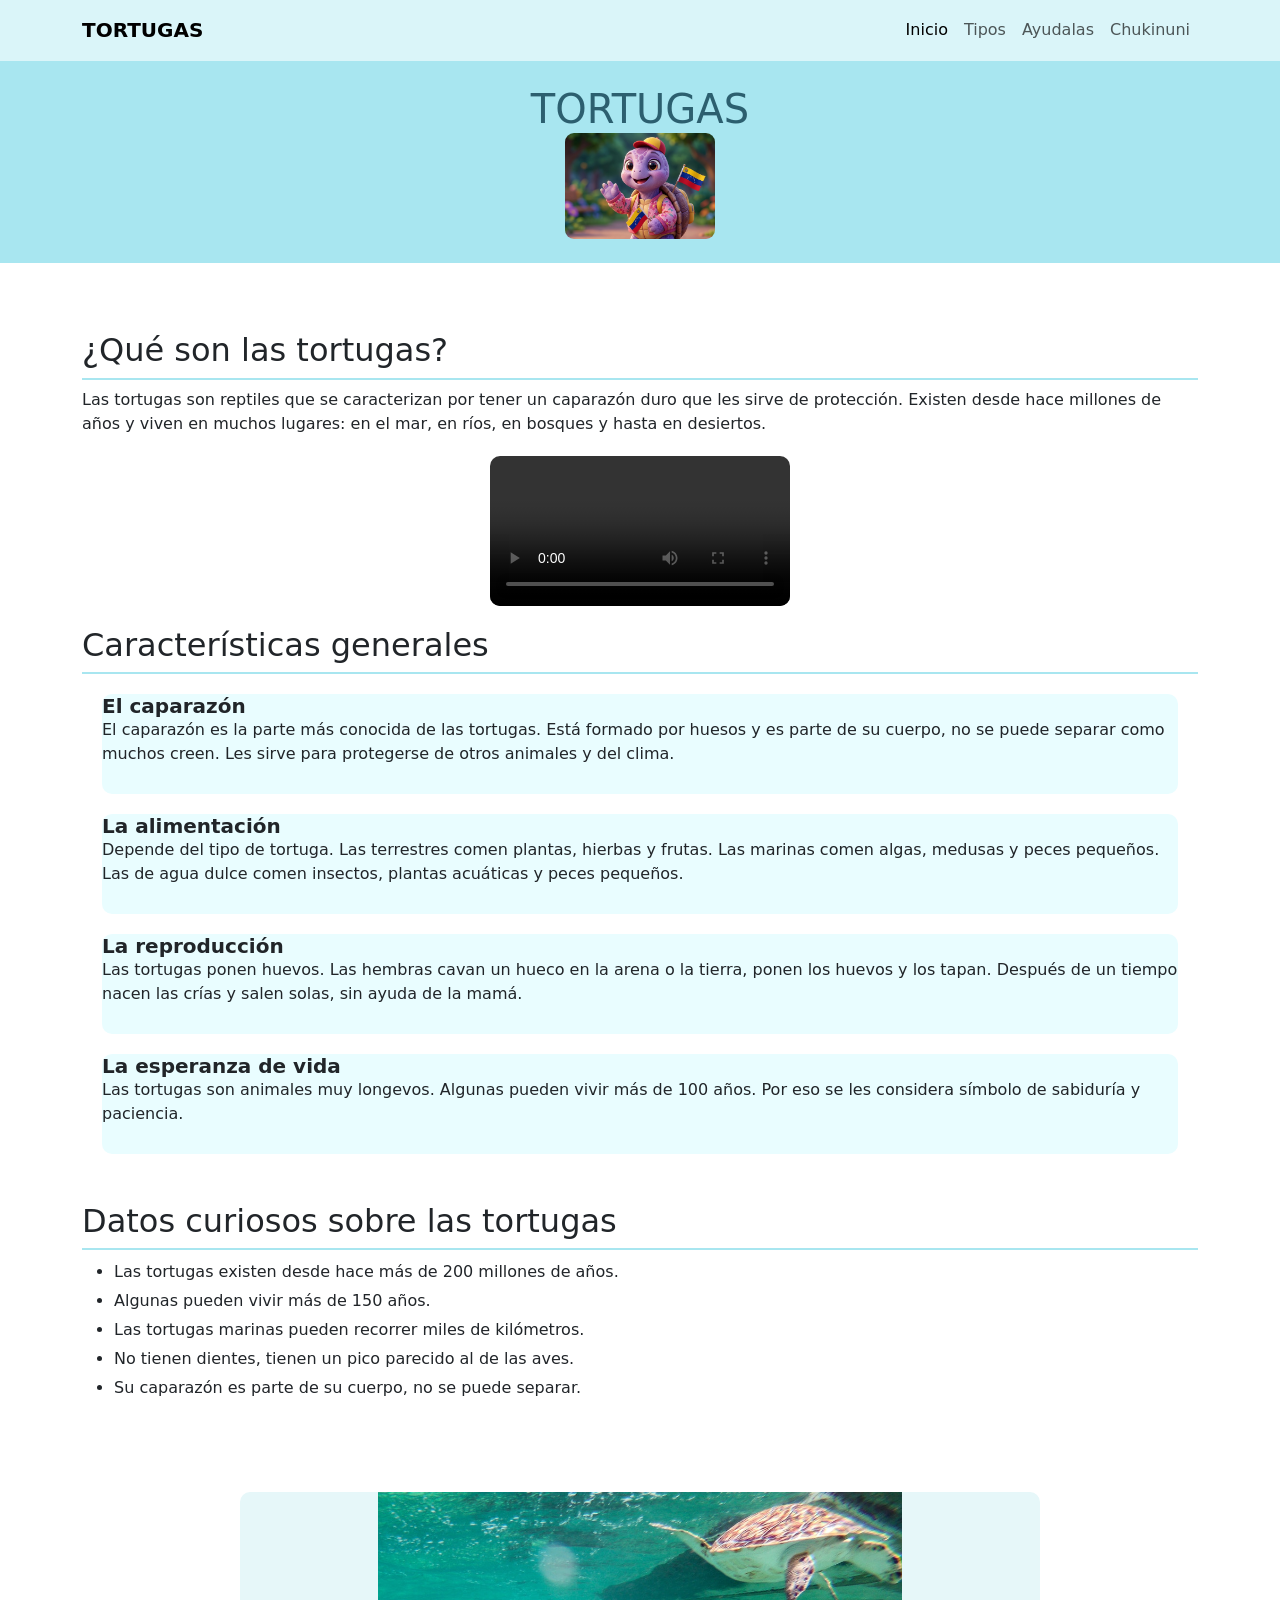
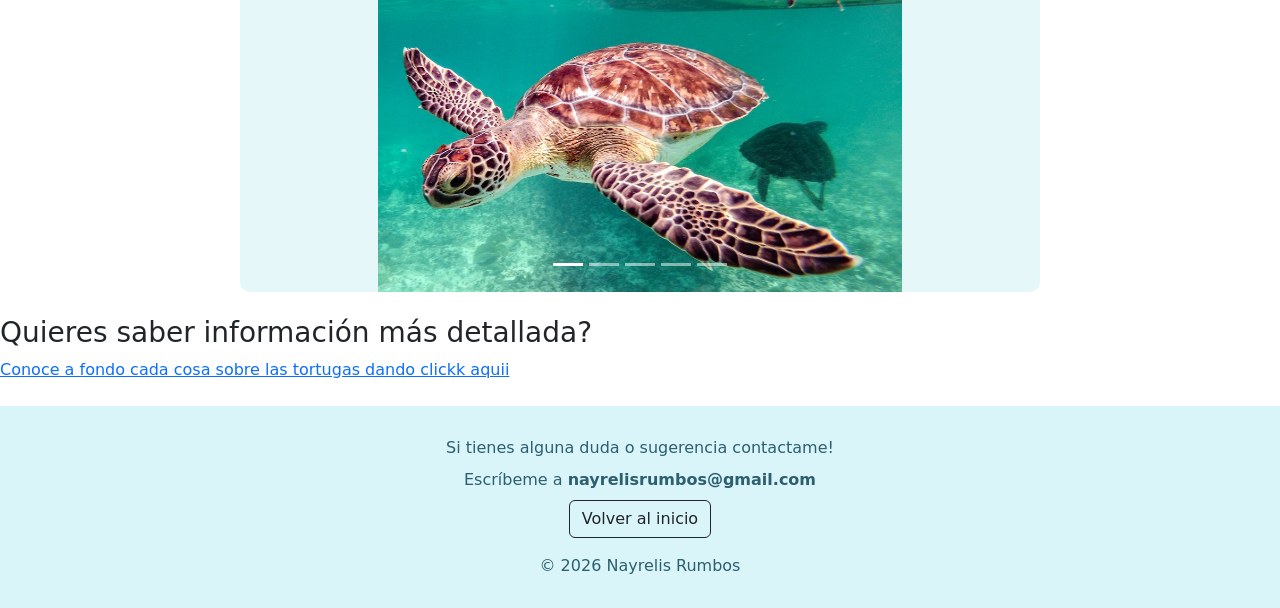
<file: index.html>
<!DOCTYPE html>
<html lang="es">

<head>
    <meta charset="UTF-8">
    <meta name="viewport" content="width=device-width, initial-scale=1.0">
    <title>INICIO</title>
    <link rel="icon" href="img/iconoo.jpg">
    <link rel="stylesheet" href="css/estilo.css">
    <link href="https://cdn.jsdelivr.net/npm/bootstrap@5.3.8/dist/css/bootstrap.min.css" rel="stylesheet"
        integrity="sha384-sRIl4kxILFvY47J16cr9ZwB07vP4J8+LH7qKQnuqkuIAvNWLzeN8tE5YBujZqJLB" crossorigin="anonymous">
    <meta name="description" content="Conoce las tortugas">
    <meta name="author" content="Nayrelis Rumbos">
</head>

<body>
    <!--menuuu-->
    <nav class="navbar navbar-expand-lg navbar-light" style="background-color: #a8e6f06b;">
        <div class="container">
            <a class="navbar-brand" href="index.html"><strong>TORTUGAS</strong></a>
            <button class="navbar-toggler" type="button" data-bs-toggle="collapse" data-bs-target="#menu">
                <span class="navbar-toggler-icon"></span>
            </button>
            <div class="collapse navbar-collapse" id="menu">
                <ul class="navbar-nav ms-auto">
                    <li class="nav-item"><a class="nav-link active" href="index.html">Inicio</a></li>
                    <li class="nav-item"><a class="nav-link" href="tipos.html">Tipos</a></li>
                    <li class="nav-item"><a class="nav-link" href="ayudarlas.html">Ayudalas</a></li>
                    <li class="nav-item"><a class="nav-link" href="chukinuni.html">Chukinuni</a></li>
                </ul>
            </div>
        </div>
    </nav>

    <header class="text-dark text-center p-4">
        <h1>TORTUGAS</h1>
        <img src="img/fotoInicioRedonda.jpg" alt="FOTO" width="150">
    </header>
    <div class="contenido">
        <section class="container mt-5">
            <h2>¿Qué son las tortugas?</h2>
            <p>
                Las tortugas son reptiles que se caracterizan por tener un caparazón duro que
                les sirve de protección. Existen desde hace millones de años y viven en muchos
                lugares: en el mar, en ríos, en bosques y hasta en desiertos.
            </p>
            <video controls autoplay src="img/videito.mp4"></video>

            <h2>Características generales</h2>
            <div class="card-body">
                <h5 class="card-title">El caparazón</h5>
                <p class="card-text">
                    El caparazón es la parte más conocida de las tortugas. Está formado por huesos
                    y es parte de su cuerpo, no se puede separar como muchos creen. Les sirve para
                    protegerse de otros animales y del clima.
                </p>
            </div>
            <div class="card-body">
                <h5 class="card-title">La alimentación</h5>
                <p class="card-text">
                    Depende del tipo de tortuga. Las terrestres comen plantas, hierbas y frutas.
                    Las marinas comen algas, medusas y peces pequeños. Las de agua dulce comen
                    insectos, plantas acuáticas y peces pequeños.
                </p>
            </div>
            <div class="card-body">
                <h5 class="card-title">La reproducción</h5>
                <p class="card-text">
                    Las tortugas ponen huevos. Las hembras cavan un hueco en la arena o la tierra,
                    ponen los huevos y los tapan. Después de un tiempo nacen las crías y salen solas,
                    sin ayuda de la mamá.
                </p>
            </div>
            <div class="card-body">
                <h5 class="card-title">La esperanza de vida</h5>
                <p class="card-text">
                    Las tortugas son animales muy longevos. Algunas pueden vivir más de 100 años.
                    Por eso se les considera símbolo de sabiduría y paciencia.
                </p>
            </div>
        </section>
        <section class="container mt-5">
            <h2>Datos curiosos sobre las tortugas</h2>
            <ul>
                <li>Las tortugas existen desde hace más de 200 millones de años.</li>
                <li>Algunas pueden vivir más de 150 años.</li>
                <li>Las tortugas marinas pueden recorrer miles de kilómetros.</li>
                <li>No tienen dientes, tienen un pico parecido al de las aves.</li>
                <li>Su caparazón es parte de su cuerpo, no se puede separar.</li>
            </ul>
        </section>


    </div>
    <div id="carruselProyectos" class="carousel slide mb-4" data-bs-ride="carousel" data-bs-interval="3000">

        <div class="carousel-indicators">
            <button type="button" data-bs-target="#carruselProyectos" data-bs-slide-to="0" class="active"
                aria-current="true" aria-label="Tortuga 1"></button>
            <button type="button" data-bs-target="#carruselProyectos" data-bs-slide-to="1"
                aria-label="Tortuga 2"></button>
            <button type="button" data-bs-target="#carruselProyectos" data-bs-slide-to="2"
                aria-label="Tortuga 3"></button>
            <button type="button" data-bs-target="#carruselProyectos" data-bs-slide-to="3"
                aria-label="Tortuga 4"></button>
            <button type="button" data-bs-target="#carruselProyectos" data-bs-slide-to="4"
                aria-label="Tortuga 5"></button>
        </div>

        <div class="carousel-inner">
            <div class="carousel-item active">
                <img src="img/index/tortugacarrusel1.jpg" class="d-block w-100" alt="Tortuga 1"
                    style="height: 400px; object-fit: contain;">
            </div>
            <div class="carousel-item">
                <img src="img/index/tortugacarrusel2.jpg" class="d-block w-100" alt="Tortuga 2"
                    style="height: 400px; object-fit: contain;">
            </div>
            <div class="carousel-item">
                <img src="img/index/tortugacarrusel3.webp" class="d-block w-100" alt="Tortuga 3"
                    style="height: 400px; object-fit: contain;">
            </div>
            <div class="carousel-item">
                <img src="img/index/tortugacarrusel4.jpg" class="d-block w-100" alt="Tortuga 4"
                    style="height: 400px; object-fit: contain;">
            </div>
            <div class="carousel-item">
                <img src="img/index/tortugacarrusel5.jpg" class="d-block w-100" alt="Tortuga 5"
                    style="height: 400px; object-fit: contain;">
            </div>
        </div>





    </div>


    <h3>Quieres saber información más detallada?</h3>
    <a href="https://concepto.de/tortuga/">Conoce a fondo cada cosa sobre las tortugas dando clickk aquii</a>

    </div>





    <footer class="text-center mt-4" style="background-color: #a8e6f06b; color: #2c5f6f;">
        <p class="mb-2"> Si tienes alguna duda o sugerencia contactame!</p>
        <p class="mb-2">
            Escríbeme a
            <a href="mailto:nayrelisrumbos@gmail.com" style="color: #2c5f6f; font-weight: bold;">
                nayrelisrumbos@gmail.com
            </a>
        </p>

        <a href="index.html" class="btn btn-outline-dark  mb-2">Volver al inicio</a>
        <p class="mb-0 mt-2">&copy; 2026 Nayrelis Rumbos</p>
    </footer>
    <script src="https://cdn.jsdelivr.net/npm/bootstrap@5.3.8/dist/js/bootstrap.bundle.min.js"
        integrity="sha384-FKyoEForCGlyvwx9Hj09JcYn3nv7wiPVlz7YYwJrWVcXK/BmnVDxM+D2scQbITxI"
        crossorigin="anonymous"></script>
</body>

</html>
</file>
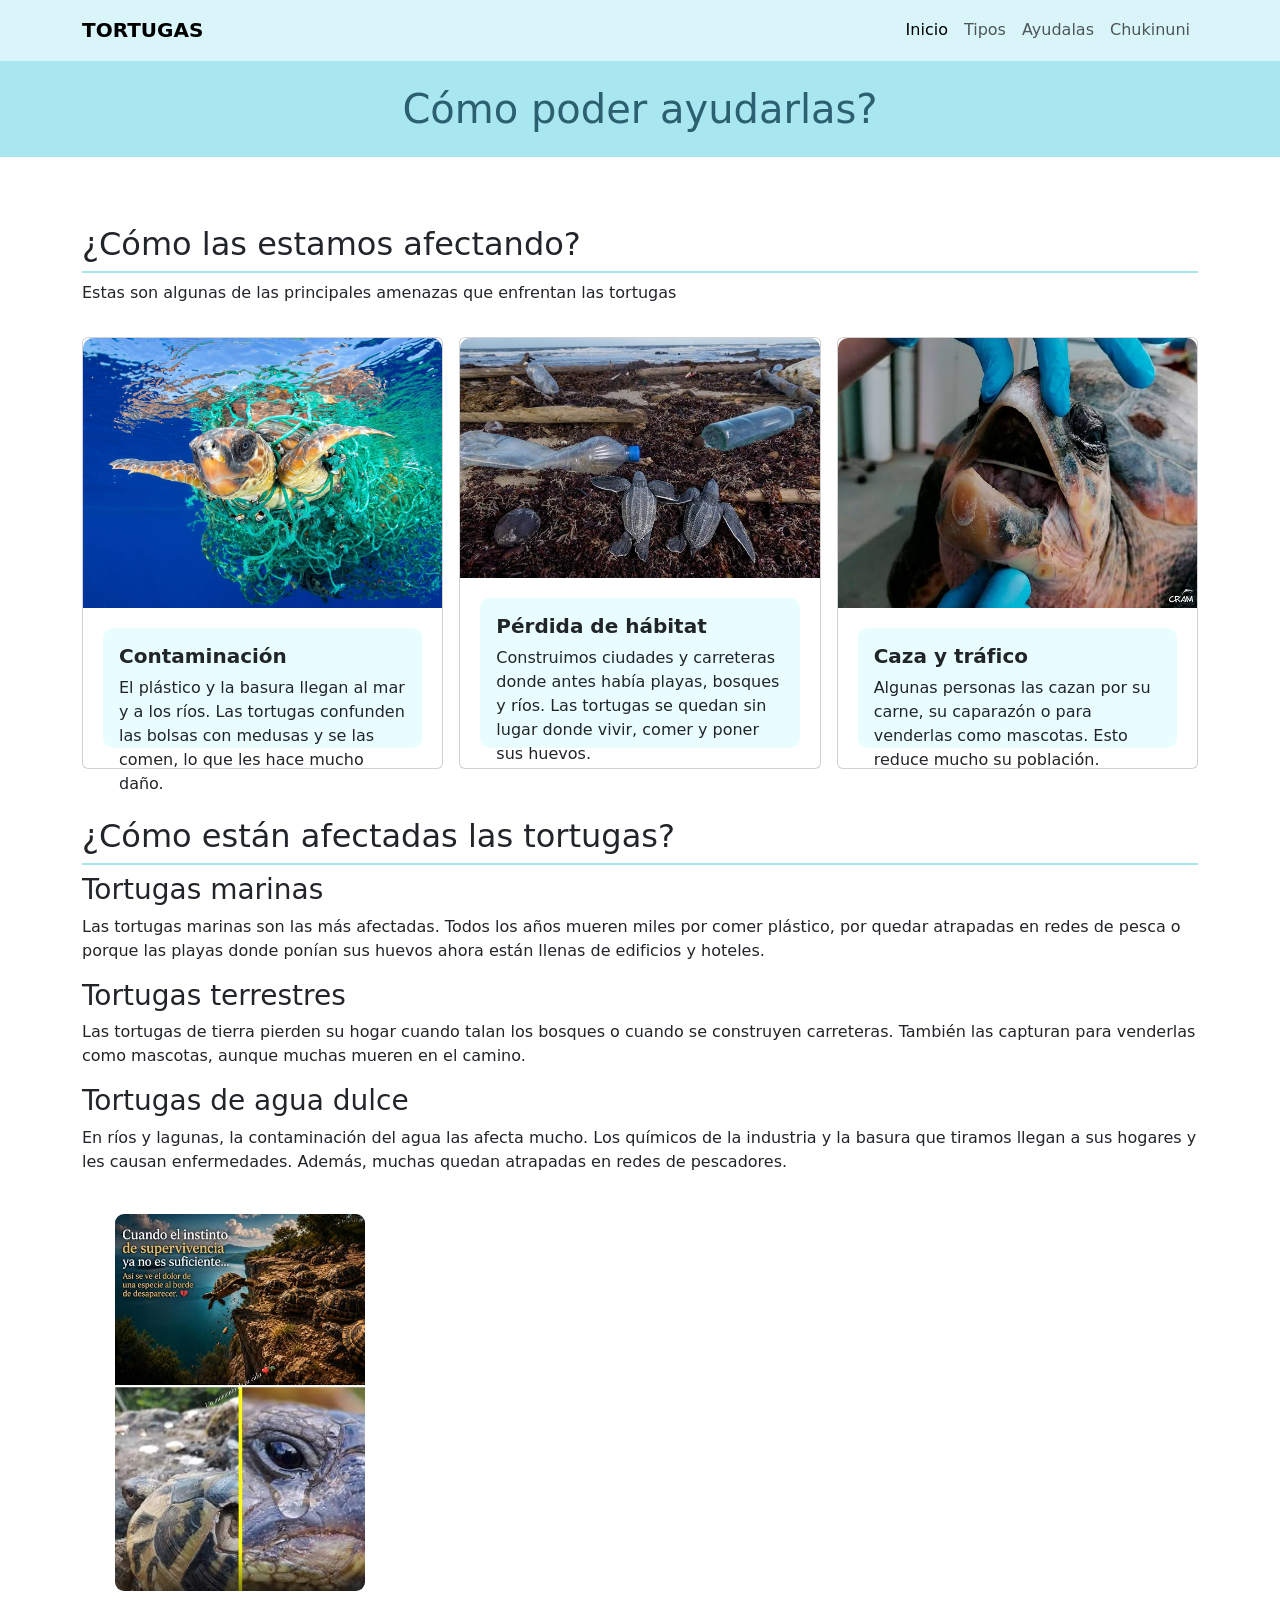
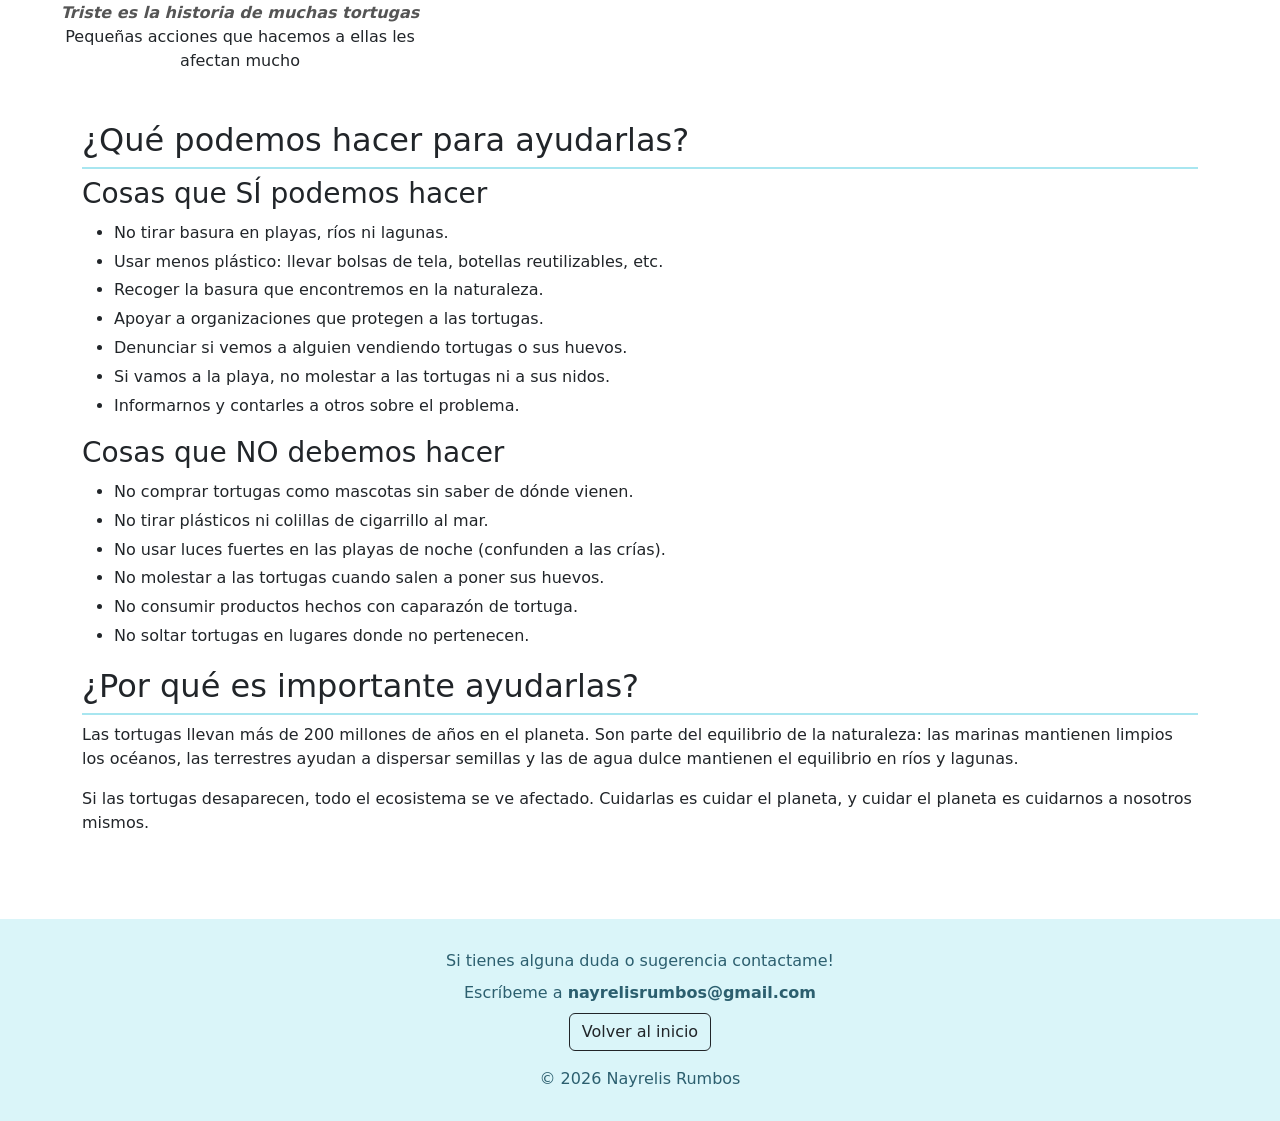
<file: ayudarlas.html>
<!DOCTYPE html>
<html lang="es">

<head>
    <meta charset="UTF-8">
    <meta name="viewport" content="width=device-width, initial-scale=1.0">
    <title>ayudarlas</title>
    <link rel="icon" href="img/iconoo.jpg">
    <link rel="stylesheet" href="css/estilo.css">
    <link href="https://cdn.jsdelivr.net/npm/bootstrap@5.3.8/dist/css/bootstrap.min.css" rel="stylesheet"
        integrity="sha384-sRIl4kxILFvY47J16cr9ZwB07vP4J8+LH7qKQnuqkuIAvNWLzeN8tE5YBujZqJLB" crossorigin="anonymous">
    <meta name="description" content="Conoce como ayudarlas">
    <meta name="author" content="Nayrelis Rumbos">
</head>

<body>
    <!--menuuu-->
    <nav class="navbar navbar-expand-lg navbar-light" style="background-color: #a8e6f06b;">
        <div class="container">
            <a class="navbar-brand" href="index.html"><strong>TORTUGAS</strong></a>
            <button class="navbar-toggler" type="button" data-bs-toggle="collapse" data-bs-target="#menu">
                <span class="navbar-toggler-icon"></span>
            </button>
            <div class="collapse navbar-collapse" id="menu">
                <ul class="navbar-nav ms-auto">
                    <li class="nav-item"><a class="nav-link active" href="index.html">Inicio</a></li>
                    <li class="nav-item"><a class="nav-link" href="tipos.html">Tipos</a></li>
                    <li class="nav-item"><a class="nav-link" href="ayudarlas.html">Ayudalas</a></li>
                    <li class="nav-item"><a class="nav-link" href="chukinuni.html">Chukinuni</a></li>
                </ul>
            </div>
        </div>
    </nav>
    <header class="text-dark text-center p-4">
        <h1>Cómo poder ayudarlas?</h1>
    </header>



    <div class="contenido">

        <section class="container mt-5">
            <h2>¿Cómo las estamos afectando?</h2>
            <p>Estas son algunas de las principales amenazas que enfrentan las tortugas</p>

            <div class="row row-cols-1 row-cols-md-3 g-3 mt-3">

                <!-- Tarjeta 1 -->
                <div class="col">
                    <div class="card h-100">
                        <img src="img/ayudarlas/tarjeta2.jpg" class="card-img-top" alt="Contaminación">
                        <div class="card-body">
                            <h5 class="card-title">Contaminación</h5>
                            <p class="card-text">
                                El plástico y la basura llegan al mar y a los ríos. Las tortugas
                                confunden las bolsas con medusas y se las comen, lo que les hace
                                mucho daño.
                            </p>
                        </div>
                    </div>
                </div>

                <!-- Tarjeta 2 -->
                <div class="col">
                    <div class="card h-100">
                        <img src="img/ayudarlas/tarjeta3.jpg" class="card-img-top" alt="Pérdida de hábitat">
                        <div class="card-body">
                            <h5 class="card-title">Pérdida de hábitat</h5>
                            <p class="card-text">
                                Construimos ciudades y carreteras donde antes había playas, bosques
                                y ríos. Las tortugas se quedan sin lugar donde vivir, comer y poner
                                sus huevos.
                            </p>
                        </div>
                    </div>
                </div>

                <!-- Tarjeta 3 -->
                <div class="col">
                    <div class="card h-100">
                        <img src="img/ayudarlas/tarjeta4.jpg" class="card-img-top" alt="Caza y tráfico">
                        <div class="card-body">
                            <h5 class="card-title">Caza y tráfico</h5>
                            <p class="card-text">
                                Algunas personas las cazan por su carne, su caparazón o para
                                venderlas como mascotas. Esto reduce mucho su población.
                            </p>
                        </div>
                    </div>
                </div>

            </div>

        </section>
        <section class="container mt-5">
            <h2>¿Cómo están afectadas las tortugas?</h2>

            <h3>Tortugas marinas</h3>
            <p>
                Las tortugas marinas son las más afectadas. Todos los años mueren miles por
                comer plástico, por quedar atrapadas en redes de pesca o porque las playas
                donde ponían sus huevos ahora están llenas de edificios y hoteles.
            </p>

            <h3>Tortugas terrestres</h3>
            <p>
                Las tortugas de tierra pierden su hogar cuando talan los bosques o cuando
                se construyen carreteras. También las capturan para venderlas como mascotas,
                aunque muchas mueren en el camino.
            </p>

            <h3>Tortugas de agua dulce</h3>
            <p>
                En ríos y lagunas, la contaminación del agua las afecta mucho. Los químicos
                de la industria y la basura que tiramos llegan a sus hogares y les causan
                enfermedades. Además, muchas quedan atrapadas en redes de pescadores.
            </p>
        </section>
        <!--imagen del medio-->
        
        
            <figure>
                <img src="img/ayudarlas/imagenSola.jpg" alt="Pequeñas acciones que hacemos a ellas les afectan mucho"
                    width="250">
                <figcaption><strong>Triste es la historia de muchas tortugas</strong> </figcaption>
                <p>Pequeñas acciones que hacemos a ellas les afectan mucho</p>
            </figure>

            <section class="container mt-5">
                <h2>¿Qué podemos hacer para ayudarlas?</h2>

                <h3>Cosas que SÍ podemos hacer </h3>
                <ul>
                    <li>No tirar basura en playas, ríos ni lagunas.</li>
                    <li>Usar menos plástico: llevar bolsas de tela, botellas reutilizables, etc.</li>
                    <li>Recoger la basura que encontremos en la naturaleza.</li>
                    <li>Apoyar a organizaciones que protegen a las tortugas.</li>
                    <li>Denunciar si vemos a alguien vendiendo tortugas o sus huevos.</li>
                    <li>Si vamos a la playa, no molestar a las tortugas ni a sus nidos.</li>
                    <li>Informarnos y contarles a otros sobre el problema.</li>
                </ul>

                <h3>Cosas que NO debemos hacer </h3>
                <ul>
                    <li>No comprar tortugas como mascotas sin saber de dónde vienen.</li>
                    <li>No tirar plásticos ni colillas de cigarrillo al mar.</li>
                    <li>No usar luces fuertes en las playas de noche (confunden a las crías).</li>
                    <li>No molestar a las tortugas cuando salen a poner sus huevos.</li>
                    <li>No consumir productos hechos con caparazón de tortuga.</li>
                    <li>No soltar tortugas en lugares donde no pertenecen.</li>
                </ul>
                <h2>¿Por qué es importante ayudarlas?</h2>
                <p>
                    Las tortugas llevan más de 200 millones de años en el planeta. Son parte
                    del equilibrio de la naturaleza: las marinas mantienen limpios los océanos,
                    las terrestres ayudan a dispersar semillas y las de agua dulce mantienen
                    el equilibrio en ríos y lagunas.
                </p>
                <p>
                    Si las tortugas desaparecen, todo el ecosistema se ve afectado. Cuidarlas
                    es cuidar el planeta, y cuidar el planeta es cuidarnos a nosotros mismos.
                </p>
            </section>
    </div>

    <footer class="text-center mt-4" style="background-color: #a8e6f06b; color: #2c5f6f;">
        <p class="mb-2"> Si tienes alguna duda o sugerencia contactame!</p>
        <p class="mb-2">
            Escríbeme a
            <a href="mailto:nayrelisrumbos@gmail.com" style="color: #2c5f6f; font-weight: bold;">
                nayrelisrumbos@gmail.com
            </a>
        </p>

        <a href="index.html" class="btn btn-outline-dark  mb-2">Volver al inicio</a>
        <p class="mb-0 mt-2">&copy; 2026 Nayrelis Rumbos</p>
    </footer>
    <script src="https://cdn.jsdelivr.net/npm/bootstrap@5.3.8/dist/js/bootstrap.bundle.min.js"
        integrity="sha384-FKyoEForCGlyvwx9Hj09JcYn3nv7wiPVlz7YYwJrWVcXK/BmnVDxM+D2scQbITxI"
        crossorigin="anonymous"></script>
</body>

</html>
</file>
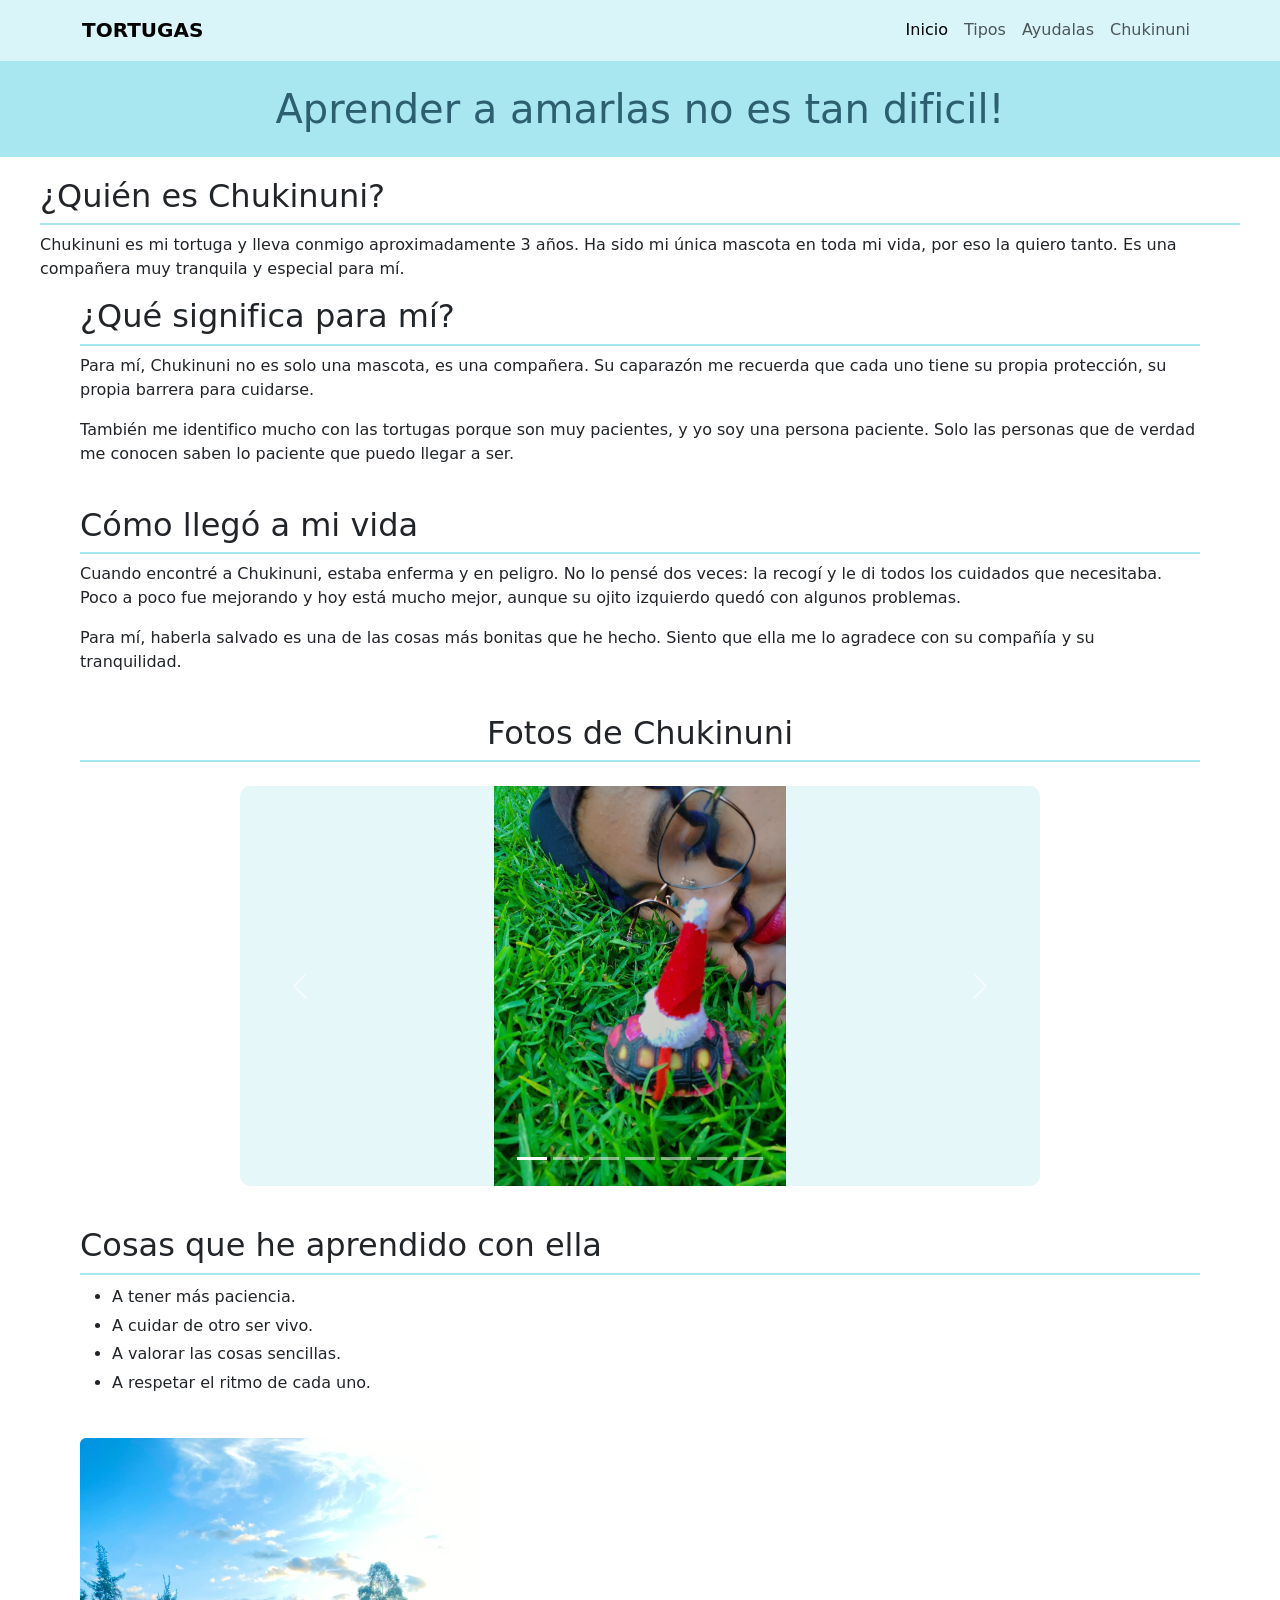
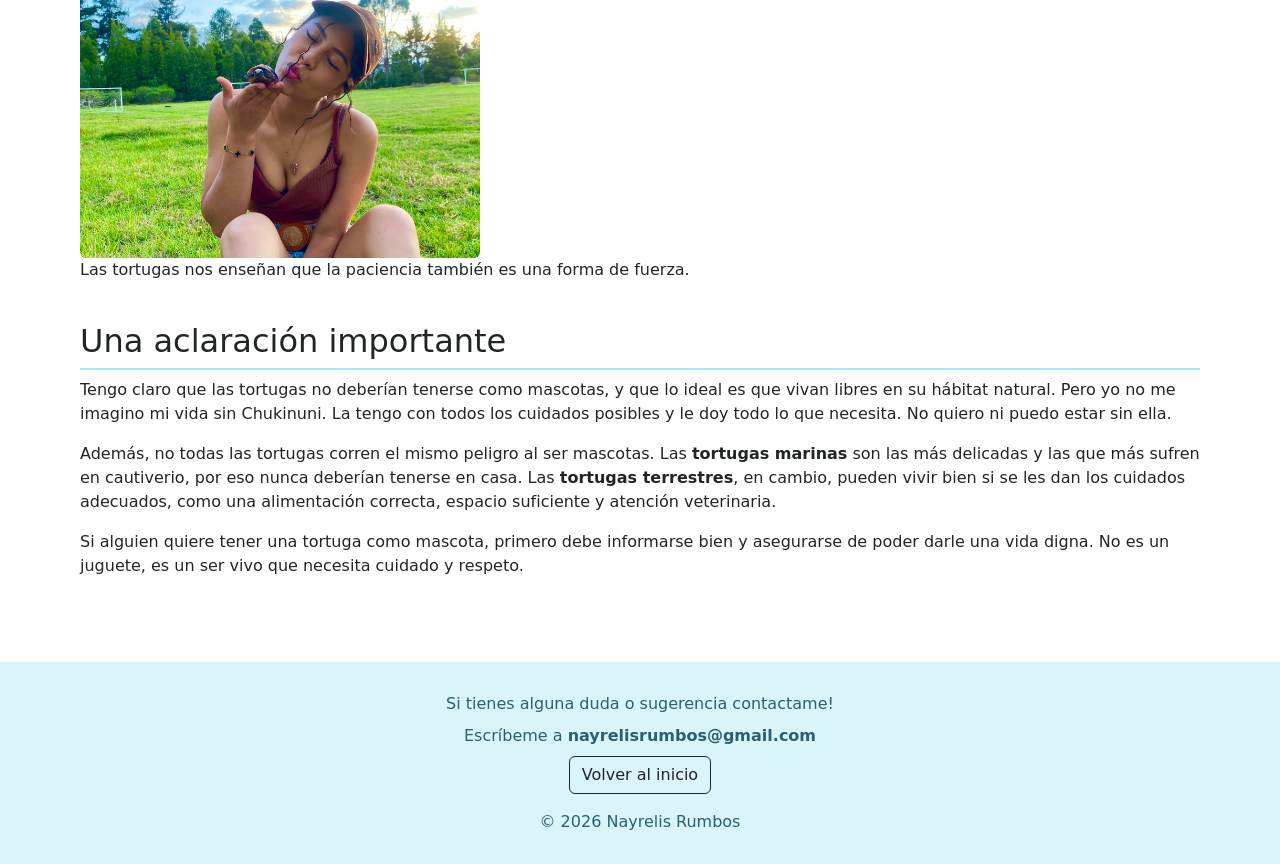
<file: chukinuni.html>
<!DOCTYPE html>
<html lang="es">

<head>
    <meta charset="UTF-8">
    <meta name="viewport" content="width=device-width, initial-scale=1.0">
    <title>INICIO</title>
    <link rel="icon" href="img/iconoo.jpg">
    <link rel="stylesheet" href="css/estilo.css">
    <link href="https://cdn.jsdelivr.net/npm/bootstrap@5.3.8/dist/css/bootstrap.min.css" rel="stylesheet"
        integrity="sha384-sRIl4kxILFvY47J16cr9ZwB07vP4J8+LH7qKQnuqkuIAvNWLzeN8tE5YBujZqJLB" crossorigin="anonymous">
    <meta name="description" content="Conoce mi tortuga">
    <meta name="author" content="Nayrelis Rumbos">
</head>

<body>
    <!--menuuu-->
    <nav class="navbar navbar-expand-lg navbar-light" style="background-color: #a8e6f06b;">
        <div class="container">
            <a class="navbar-brand" href="index.html"><strong>TORTUGAS</strong></a>
            <button class="navbar-toggler" type="button" data-bs-toggle="collapse" data-bs-target="#menu">
                <span class="navbar-toggler-icon"></span>
            </button>
            <div class="collapse navbar-collapse" id="menu">
                <ul class="navbar-nav ms-auto">
                    <li class="nav-item"><a class="nav-link active" href="index.html">Inicio</a></li>
                    <li class="nav-item"><a class="nav-link" href="tipos.html">Tipos</a></li>
                    <li class="nav-item"><a class="nav-link" href="ayudarlas.html">Ayudalas</a></li>
                    <li class="nav-item"><a class="nav-link" href="chukinuni.html">Chukinuni</a></li>
                </ul>
            </div>
        </div>
    </nav>
    <header class="text-dark text-center p-4">
        <h1>Aprender a amarlas no es tan dificil!</h1>
    </header>
    <div class="contenido">
    <h2>
        ¿Quién es Chukinuni?
    </h2>
    <p> Chukinuni es mi tortuga y lleva conmigo aproximadamente 3 años. Ha sido mi única
        mascota en toda mi vida, por eso la quiero tanto. Es una compañera muy tranquila
        y especial para mí.
    </p>


    <section>
        <h2>¿Qué significa para mí?</h2>
        <p>
            Para mí, Chukinuni no es solo una mascota, es una compañera. Su caparazón me
            recuerda que cada uno tiene su propia protección, su propia barrera para cuidarse.
        </p>
        <p>
            También me identifico mucho con las tortugas porque son muy pacientes, y yo soy
            una persona paciente. Solo las personas que de verdad me conocen saben lo paciente
            que puedo llegar a ser.
        </p>
    </section>


    <section>
        <h2>Cómo llegó a mi vida</h2>
        <p>
            Cuando encontré a Chukinuni, estaba enferma y en peligro. No lo pensé dos veces:
            la recogí y le di todos los cuidados que necesitaba. Poco a poco fue mejorando
            y hoy está mucho mejor, aunque su ojito izquierdo quedó con algunos problemas.
        </p>
        <p>
            Para mí, haberla salvado es una de las cosas más bonitas que he hecho. Siento que
            ella me lo agradece con su compañía y su tranquilidad.
        </p>
    </section>


    <section>
        <h2 class="text-center">Fotos de Chukinuni</h2>

        <div id="carruselChukinuni" class="carousel slide mt-4" data-bs-ride="carousel" data-bs-interval="3000">

            <div class="carousel-indicators">
                <button type="button" data-bs-target="#carruselChukinuni" data-bs-slide-to="0" class="active"
                    aria-label="Foto 1"></button>
                <button type="button" data-bs-target="#carruselChukinuni" data-bs-slide-to="1"
                    aria-label="Foto 2"></button>
                <button type="button" data-bs-target="#carruselChukinuni" data-bs-slide-to="2"
                    aria-label="Foto 3"></button>
                <button type="button" data-bs-target="#carruselChukinuni" data-bs-slide-to="3"
                    aria-label="Foto 4"></button>
                <button type="button" data-bs-target="#carruselChukinuni" data-bs-slide-to="4"
                    aria-label="Foto 5"></button>
                <button type="button" data-bs-target="#carruselChukinuni" data-bs-slide-to="5"
                    aria-label="Foto 6"></button>
                <button type="button" data-bs-target="#carruselChukinuni" data-bs-slide-to="6"
                    aria-label="Foto 7"></button>
            </div>

            <div class="carousel-inner">
                <div class="carousel-item active">
                    <img src="img/chukinuni/chukinuni1.jpg" class="d-block w-100" alt="Chukinuni 1"
                        style="height: 400px; object-fit: contain;">
                </div>
                <div class="carousel-item">
                    <img src="img/chukinuni/chukinuni2.jpg" class="d-block w-100" alt="Chukinuni 2"
                        style="height: 400px; object-fit: contain;">
                </div>
                <div class="carousel-item">
                    <img src="img/chukinuni/chukinuni3.jpg" class="d-block w-100" alt="Chukinuni 3"
                        style="height: 400px; object-fit: contain;">
                </div>
                <div class="carousel-item">
                    <img src="img/chukinuni/chukinuni4.jpg" class="d-block w-100" alt="Chukinuni 4"
                        style="height: 400px; object-fit: contain;">
                </div>
                <div class="carousel-item">
                    <img src="img/chukinuni/chukinuni5.jpg" class="d-block w-100" alt="Chukinuni 5"
                        style="height: 400px; object-fit: contain;">
                </div>
                <div class="carousel-item">
                    <img src="img/chukinuni/chukinuni6.jpg" class="d-block w-100" alt="Chukinuni 6"
                        style="height: 400px; object-fit: contain;">
                </div>
                <div class="carousel-item">
                    <img src="img/chukinuni/chukinuni7.jpg" class="d-block w-100" alt="Chukinuni 7"
                        style="height: 400px; object-fit: contain;">
                </div>
            </div>

            <button class="carousel-control-prev" type="button" data-bs-target="#carruselChukinuni"
                data-bs-slide="prev">
                <span class="carousel-control-prev-icon"></span>
            </button>
            <button class="carousel-control-next" type="button" data-bs-target="#carruselChukinuni"
                data-bs-slide="next">
                <span class="carousel-control-next-icon"></span>
            </button>

        </div>
    </section>

    <section>
        <h2>Cosas que he aprendido con ella</h2>
        <ul>
            <li>A tener más paciencia.</li>
            <li>A cuidar de otro ser vivo.</li>
            <li>A valorar las cosas sencillas.</li>
            <li>A respetar el ritmo de cada uno.</li>
        </ul>
    </section>


    <section>
        <img src="img/chukinuni/nayreYchukinuni.jpg" alt="Nayre y Chukinuni" class="img-fluid rounded"
            style="max-width: 400px;">
        <p>Las tortugas nos enseñan que la paciencia también es una forma de fuerza.</p>
    </section>


    <section>
        <h2>Una aclaración importante</h2>
        <p>
            Tengo claro que las tortugas no deberían tenerse como mascotas, y que lo ideal
            es que vivan libres en su hábitat natural. Pero yo no me imagino mi vida sin
            Chukinuni. La tengo con todos los cuidados posibles y le doy todo lo que necesita.
            No quiero ni puedo estar sin ella.
        </p>
        <p>
            Además, no todas las tortugas corren el mismo peligro al ser mascotas.
            Las <strong>tortugas marinas</strong> son las más delicadas y las que más
            sufren en cautiverio, por eso nunca deberían tenerse en casa.
            Las <strong>tortugas terrestres</strong>, en cambio, pueden vivir bien si se les
            dan los cuidados adecuados, como una alimentación correcta, espacio suficiente
            y atención veterinaria.
        </p>
        <p>
            Si alguien quiere tener una tortuga como mascota, primero debe informarse bien
            y asegurarse de poder darle una vida digna. No es un juguete, es un ser vivo
            que necesita cuidado y respeto.
        </p>
    </section>


    </div>



    <footer class="text-center mt-4" style="background-color: #a8e6f06b; color: #2c5f6f;">
        <p class="mb-2"> Si tienes alguna duda o sugerencia contactame!</p>
        <p class="mb-2">
            Escríbeme a
            <a href="mailto:nayrelisrumbos@gmail.com" style="color: #2c5f6f; font-weight: bold;">
                nayrelisrumbos@gmail.com
            </a>
        </p>

        <a href="index.html" class="btn btn-outline-dark  mb-2">Volver al inicio</a>
        <p class="mb-0 mt-2">&copy; 2026 Nayrelis Rumbos</p>
    </footer>
    <script src="https://cdn.jsdelivr.net/npm/bootstrap@5.3.8/dist/js/bootstrap.bundle.min.js"
        integrity="sha384-FKyoEForCGlyvwx9Hj09JcYn3nv7wiPVlz7YYwJrWVcXK/BmnVDxM+D2scQbITxI"
        crossorigin="anonymous"></script>
</body>

</html>
</file>
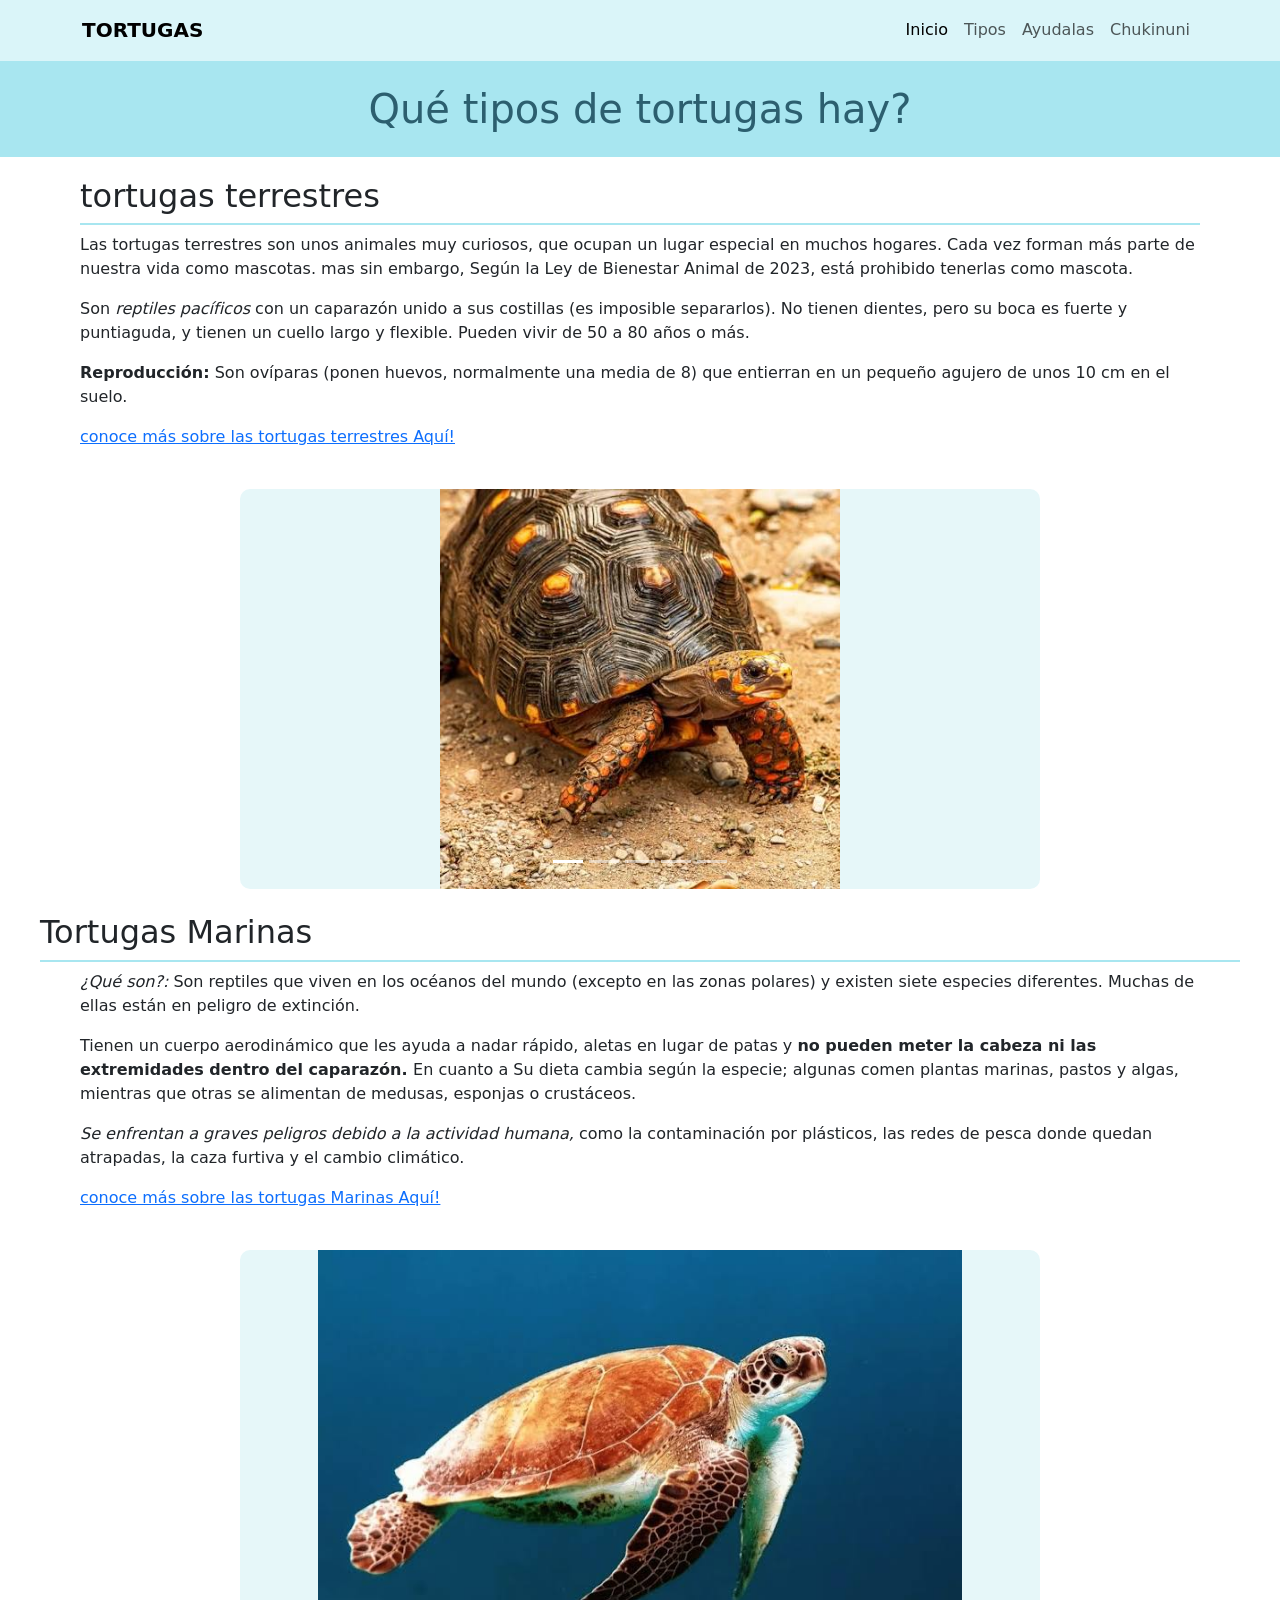
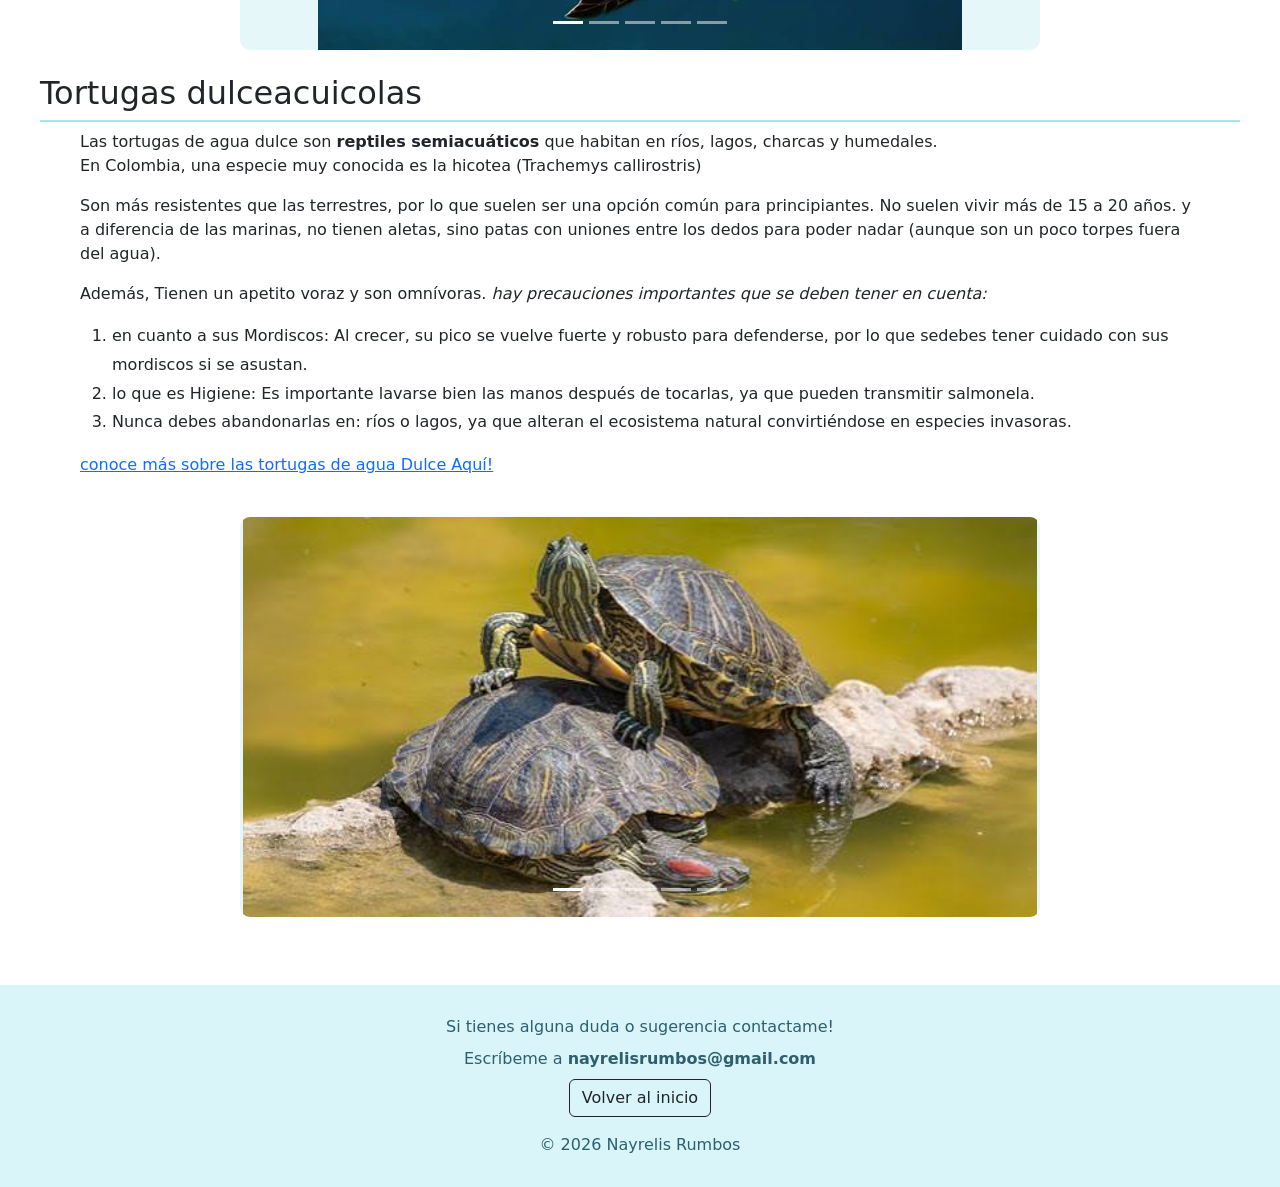
<file: tipos.html>
<!DOCTYPE html>
<html lang="es">

<head>
    <meta charset="UTF-8">
    <meta name="viewport" content="width=device-width, initial-scale=1.0">
    <title>TIPOS</title>
    <link rel="icon" href="img/iconoo.jpg">
    <link rel="stylesheet" href="css/estilo.css">
    <link href="https://cdn.jsdelivr.net/npm/bootstrap@5.3.8/dist/css/bootstrap.min.css" rel="stylesheet"
        integrity="sha384-sRIl4kxILFvY47J16cr9ZwB07vP4J8+LH7qKQnuqkuIAvNWLzeN8tE5YBujZqJLB" crossorigin="anonymous">
    <meta name="description" content="Conoce los tipos de tortugas: terrestres, marinas y de agua dulce.">
    <meta name="author" content="Nayrelis Rumbos">
</head>

<body>
    <!--menuuu-->
    <nav class="navbar navbar-expand-lg navbar-light" style="background-color: #a8e6f06b;">
        <div class="container">
            <a class="navbar-brand" href="index.html"><strong>TORTUGAS</strong></a>
            <button class="navbar-toggler" type="button" data-bs-toggle="collapse" data-bs-target="#menu">
                <span class="navbar-toggler-icon"></span>
            </button>
            <div class="collapse navbar-collapse" id="menu">
                <ul class="navbar-nav ms-auto">
                    <li class="nav-item"><a class="nav-link active" href="index.html">Inicio</a></li>
                    <li class="nav-item"><a class="nav-link" href="tipos.html">Tipos</a></li>
                    <li class="nav-item"><a class="nav-link" href="ayudarlas.html">Ayudalas</a></li>
                    <li class="nav-item"><a class="nav-link" href="chukinuni.html">Chukinuni</a></li>
                </ul>
            </div>
        </div>
    </nav>
    <header class="text-dark text-center p-4">
        <h1>Qué tipos de tortugas hay?</h1>

    </header>
    <!-- terrestesssss -->

    <div class="contenido">
        <section>
            <h2>tortugas terrestres</h2>

            <p>Las tortugas terrestres son unos animales muy curiosos,
                que ocupan un lugar especial en muchos hogares. Cada vez forman
                más parte de nuestra vida como mascotas. mas sin embargo, Según la Ley
                de Bienestar Animal de 2023, está prohibido tenerlas como mascota.

            </p>
            <p>Son <em>reptiles pacíficos</em> con un caparazón unido a sus costillas (es imposible separarlos). No
                tienen
                dientes, pero su boca es fuerte y puntiaguda, y tienen un cuello largo y flexible. Pueden vivir de 50 a
                80
                años o más.</p>

            <p><strong>Reproducción:</strong> Son ovíparas (ponen huevos, normalmente una media de 8)
                que entierran en un pequeño agujero de unos 10 cm en el suelo.</p>
            <a href="https://www.hogarmania.com/mascotas/otras/reptiles-anfibios/tortugas-terrestres-6602.html">conoce
                más
                sobre las tortugas terrestres Aquí!</a>
        </section>

        <div id="carruselTerrestre" class="carousel slide mb-4" data-bs-ride="carousel" data-bs-interval="3000">

            <div class="carousel-indicators">
                <button type="button" data-bs-target="#carruselTerrestre" data-bs-slide-to="0" class="active"
                    aria-current="true" aria-label="Tortuga 1"></button>
                <button type="button" data-bs-target="#carruselTerrestre" data-bs-slide-to="1"
                    aria-label="Tortuga 2"></button>
                <button type="button" data-bs-target="#carruselTerrestre" data-bs-slide-to="2"
                    aria-label="Tortuga 3"></button>
                <button type="button" data-bs-target="#carruselTerrestre" data-bs-slide-to="3"
                    aria-label="Tortuga 4"></button>
                <button type="button" data-bs-target="#carruselTerrestre" data-bs-slide-to="4"
                    aria-label="Tortuga 5"></button>
            </div>

            <div class="carousel-inner">
                <div class="carousel-item active">
                    <img src="img/tipos/terrestre1.jpg" class="d-block w-100" alt="Tortuga 1"
                        style="height: 400px; object-fit: contain;">
                </div>
                <div class="carousel-item">
                    <img src="img/tipos/terrestre2.jpg" class="d-block w-100" alt="Tortuga 2"
                        style="height: 400px; object-fit: contain;">
                </div>
                <div class="carousel-item">
                    <img src="img/tipos/terrestre3.jpg" class="d-block w-100" alt="Tortuga 3"
                        style="height: 400px; object-fit: contain;">
                </div>
                <div class="carousel-item">
                    <img src="img/tipos/terrestre4.jpg" class="d-block w-100" alt="Tortuga 4"
                        style="height: 400px; object-fit: contain;">
                </div>
                <div class="carousel-item">
                    <img src="img/tipos/terrestre5.jpg" class="d-block w-100" alt="Tortuga 5"
                        style="height: 400px; object-fit: contain;">
                </div>

            </div>





        </div>
        <!--marinas-->
        <h2>Tortugas Marinas</h2>
        <section>
            <p><em>¿Qué son?:</em> Son reptiles que viven en los océanos del mundo (excepto en las zonas polares) y
                existen
                siete especies diferentes. Muchas de ellas están en peligro de extinción.
            <p>
                Tienen un cuerpo aerodinámico que les ayuda a nadar rápido, aletas en lugar de patas y <strong>no pueden
                    meter la cabeza ni las extremidades dentro del caparazón.
                </strong>
                En cuanto a Su dieta cambia según la especie; algunas comen plantas marinas, pastos y algas, mientras
                que
                otras se alimentan de medusas, esponjas o crustáceos.

            </p>

            <em>Se enfrentan a graves peligros debido a la actividad humana,</em> como la contaminación por plásticos,
            las
            redes de pesca
            donde quedan atrapadas, la caza furtiva y el cambio climático.</p>

            <a href="https://es.wikipedia.org/wiki/Chelonioidea">conoce más sobre las tortugas Marinas Aquí!</a>
        </section>
        <div id="carruselMarina" class="carousel slide mb-4" data-bs-ride="carousel" data-bs-interval="2000">

            <div class="carousel-indicators">
                <button type="button" data-bs-target="#carruselMarina" data-bs-slide-to="0" class="active"
                    aria-current="true" aria-label="Tortuga 1"></button>

                <button type="button" data-bs-target="#carruselMarina" data-bs-slide-to="1"
                    aria-label="Tortuga 2"></button>

                <button type="button" data-bs-target="#carruselMarina" data-bs-slide-to="2"
                    aria-label="Tortuga 3"></button>

                <button type="button" data-bs-target="#carruselMarina" data-bs-slide-to="3"
                    aria-label="Tortuga 4"></button>

                <button type="button" data-bs-target="#carruselMarina" data-bs-slide-to="4"
                    aria-label="Tortuga 5"></button>

            </div>

            <div class="carousel-inner">
                <div class="carousel-item active">
                    <img src="img/tipos/marinas1.jpg" class="d-block w-100" alt="Tortuga 1"
                        style="height: 400px; object-fit: contain;">
                </div>
                <div class="carousel-item">
                    <img src="img/tipos/marinas2.jpg" class="d-block w-100" alt="Tortuga 2"
                        style="height: 400px; object-fit: contain;">
                </div>
                <div class="carousel-item">
                    <img src="img/tipos/marinas3.jpg" class="d-block w-100" alt="Tortuga 3"
                        style="height: 400px; object-fit: contain;">
                </div>
                <div class="carousel-item">
                    <img src="img/tipos/marinas4.webp" class="d-block w-100" alt="Tortuga 4"
                        style="height: 400px; object-fit: contain;">
                </div>
                <div class="carousel-item">
                    <img src="img/tipos/marinas5.webp" class="d-block w-100" alt="Tortuga 5"
                        style="height: 400px; object-fit: contain;">
                </div>
            </div>





        </div>


        <!--dulceacuicolasssssss-->
        <h2>Tortugas dulceacuicolas</h2>

        <section>
            <p>
                Las tortugas de agua dulce son <strong>reptiles semiacuáticos</strong> que habitan en ríos, lagos,
                charcas y
                humedales. <br>
                En Colombia, una especie muy conocida es la hicotea (Trachemys callirostris)
            </p>
            <p>
                Son más resistentes que las terrestres, por lo que suelen ser una opción común para principiantes. No
                suelen
                vivir más de 15 a 20 años.

                y a diferencia de las marinas, no tienen aletas, sino patas con uniones entre los dedos para poder nadar
                (aunque son un poco torpes fuera del agua).
            </p>
            <p>
                Además, Tienen un apetito voraz y son omnívoras.
                <em>hay precauciones importantes que se deben tener en cuenta:</em>
            <ol>
                <li>
                    en cuanto a sus Mordiscos: Al crecer, su pico se vuelve fuerte y robusto para defenderse,
                    por lo que sedebes tener cuidado con sus mordiscos si se asustan.
                </li>
                <li>
                    lo que es Higiene: Es importante lavarse bien las manos después de tocarlas, ya que pueden
                    transmitir
                    salmonela.

                </li>
                <li>
                    Nunca debes abandonarlas en: ríos o lagos, ya que alteran el ecosistema natural convirtiéndose
                    en especies invasoras.
                </li>
            </ol>
            </p>

            <a href="https://www.mundotortugas.com/tortugas-de-agua-dulce/">conoce más sobre las tortugas de agua Dulce
                Aquí!</a>
        </section>
        <div id="carruselDulceacuicolas" class="carousel slide mb-4" data-bs-ride="carousel" data-bs-interval="3000">

            <div class="carousel-indicators">
                <button type="button" data-bs-target="#carruselDulceacuicolas" data-bs-slide-to="0" class="active"
                    aria-current="true" aria-label="Tortuga 1"></button>
                <button type="button" data-bs-target="#carruselDulceacuicolas" data-bs-slide-to="1"
                    aria-label="Tortuga 2"></button>
                <button type="button" data-bs-target="#carruselDulceacuicolas" data-bs-slide-to="2"
                    aria-label="Tortuga 3"></button>
                <button type="button" data-bs-target="#carruselDulceacuicolas" data-bs-slide-to="3"
                    aria-label="Tortuga 4"></button>
                <button type="button" data-bs-target="#carruselDulceacuicolas" data-bs-slide-to="4"
                    aria-label="Tortuga 5"></button>
            </div>

            <div class="carousel-inner">
                <div class="carousel-item active">
                    <img src="img/tipos/dulceacuicolas1.jpg" class="d-block w-100" alt="Tortuga 1"
                        style="height: 400px; object-fit: contain;">
                </div>
                <div class="carousel-item">
                    <img src="img/tipos/dulceacuicolas2.jpg" class="d-block w-100" alt="Tortuga 2"
                        style="height: 400px; object-fit: contain;">
                </div>
                <div class="carousel-item">
                    <img src="img/tipos/dulceacuicolas3.jpg" class="d-block w-100" alt="Tortuga 3"
                        style="height: 400px; object-fit: contain;">
                </div>
                <div class="carousel-item">
                    <img src="img/tipos/dulceacuicolas4.jpg" class="d-block w-100" alt="Tortuga 4"
                        style="height: 400px; object-fit: contain;">
                </div>
                <div class="carousel-item">
                    <img src="img/tipos/dulceacuicolas5.jpg" class="d-block w-100" alt="Tortuga 5"
                        style="height: 400px; object-fit: contain;">
                </div>
            </div>





        </div>

    </div>




    <footer class="text-center mt-4" style="background-color: #a8e6f06b; color: #2c5f6f;">
        <p class="mb-2"> Si tienes alguna duda o sugerencia contactame!</p>
        <p class="mb-2">
            Escríbeme a
            <a href="mailto:nayrelisrumbos@gmail.com" style="color: #2c5f6f; font-weight: bold;">
                nayrelisrumbos@gmail.com
            </a>
        </p>

        <a href="index.html" class="btn btn-outline-dark  mb-2">Volver al inicio</a>
        <p class="mb-0 mt-2">&copy; 2026 Nayrelis Rumbos</p>
    </footer>
    <script src="https://cdn.jsdelivr.net/npm/bootstrap@5.3.8/dist/js/bootstrap.bundle.min.js"
        integrity="sha384-FKyoEForCGlyvwx9Hj09JcYn3nv7wiPVlz7YYwJrWVcXK/BmnVDxM+D2scQbITxI"
        crossorigin="anonymous"></script>
</body>

</html>
</file>
<file: css/estilo.css>
body {
    font-family: Arial, sans-serif;
    background-color: #f0f8ff;
    color: #333;
    margin: 0;
    padding: 0;
}


h1 {
    color: #2c5f6f;
    font-size: 32px;
    margin-bottom: 10px;
}

h2 {
    color: #2c5f6f;
    font-size: 24px;
    margin-top: 30px;
    margin-bottom: 15px;
    border-bottom: 2px solid #a8e6f0;
    padding-bottom: 8px;
}

h3 {
    color: #4a9d5f;
    font-size: 18px;
    margin-top: 20px;
    margin-bottom: 10px;
}


p {
    font-size: 16px;
    margin-bottom: 15px;
}


a {
    color: #2c5f6f;
}

a:hover {
    color: #4a9d5f;
}


img {
    max-width: 100%;
    height: auto;
    border-radius: 9px;
}


ul, ol {
    line-height: 1.8;
    padding-left: 30px;
}

.contenido {
    padding: 20px 40px;
}
section {
    margin-bottom: 40px;
        padding: 0 40px;
}


/* menuuuu*/
header {
    background-color: #a8e6f0;
    padding: 40px 20px;
    text-align: center;
}

header h1 {
    margin: 0;
    color: #2c5f6f;
}

header p {
    color: #2c5f6f;
    margin-top: 10px;
}

/* CARRUSEL */
.carousel {
    max-width: 800px;
    margin: 30px auto;
}

.carousel-item img {
    height: 400px;
    object-fit: contain;
    background-color: #e6f7f9;
    border-radius: 10px;
}

/* TARJETAS*/
.card {
    border: 1px solid #c8e6c9;
    border-radius: 10px;
    margin-bottom: 20px;
    height: 100%;
}

.card-body {
    padding: 15px;
    height: 100px;
    object-fit: contain;
    background-color: #e9fdff;
    border-radius: 10px;
     margin: 20px;
}

.card-title {
    color: #4a9d5f;
    font-weight: bold;
}

.card img {
    border-radius: 10px 10px 0 0;
}

/* VIDEOOO */
video {
    max-width: 100%;
    border-radius: 10px;
    margin: 20px 0;
    display: block;
    margin-left: auto;
    margin-right: auto;
}


figure {
    margin: 30px auto;
    max-width: 400px;
    text-align: center;
}

figcaption {
    margin-top: 10px;
    color: #555;
    font-style: italic;
}

/* footer */
footer {
    background-color: #a8e6f0;
    color: #2c5f6f;
    text-align: center;
    padding: 30px 20px;
    margin-top: 40px;
}

footer a {
    color: #2c5f6f;
    font-weight: bold;
    text-decoration: none;
}

footer a:hover {
    text-decoration: underline;
}

/*BOTONES */
.btn {
    border-radius: 20px;
    padding: 8px 20px;
    font-size: 14px;
}
</file>
